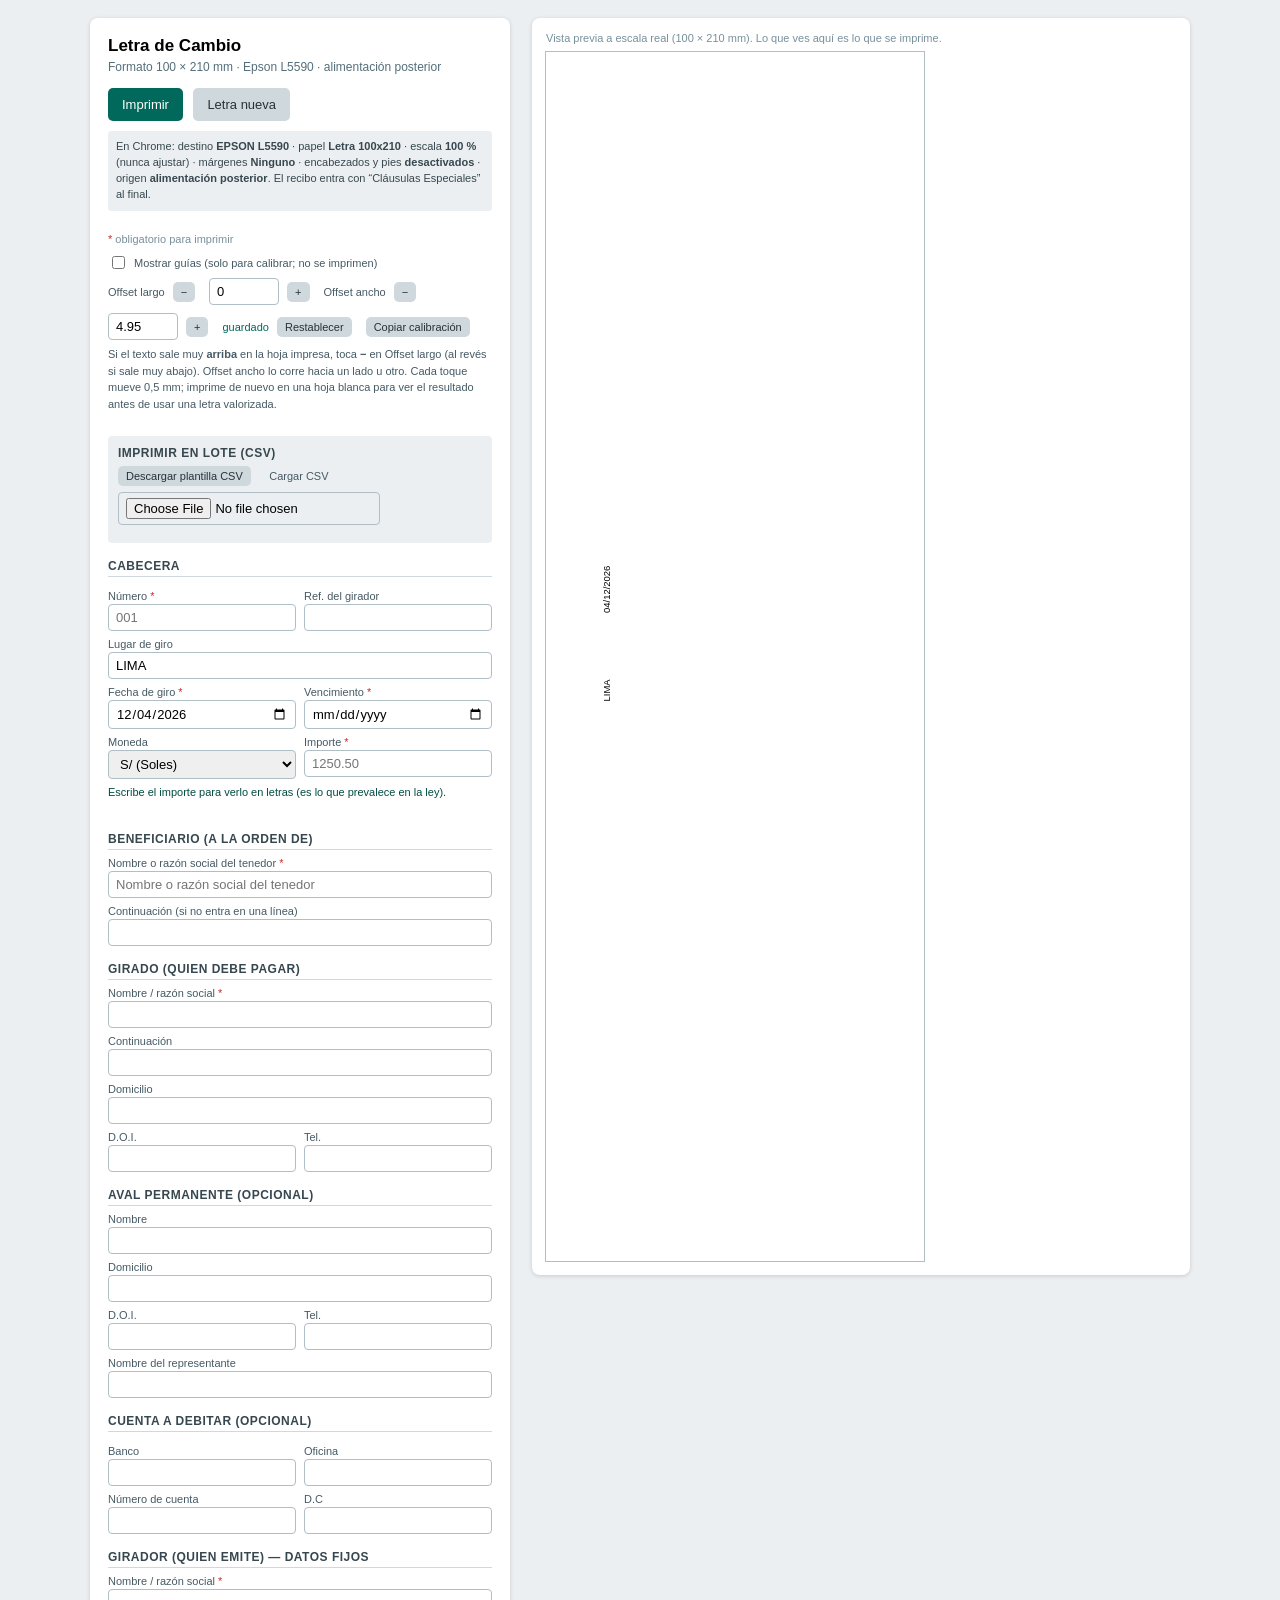
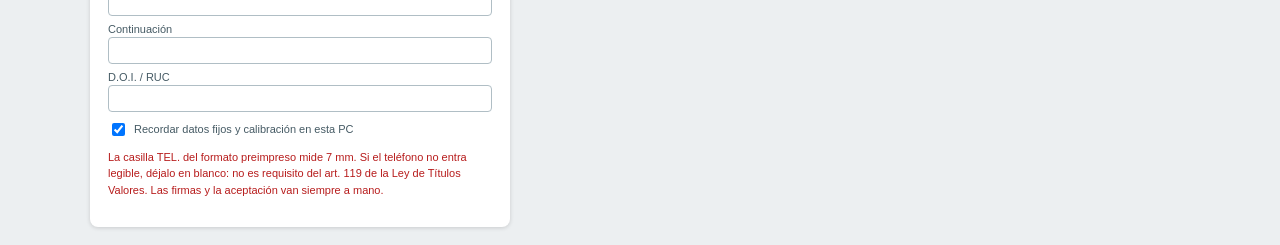
<file: index.html>
<!DOCTYPE html>
<html lang="es">
<head>
<meta charset="utf-8">
<meta name="viewport" content="width=device-width,initial-scale=1">
<title>Letra de Cambio &mdash; 100 x 210 mm</title>
<link rel="stylesheet" href="css/estilos.css">
</head>
<body>

<div class="app">

  <!-- ===================== FORMULARIO ===================== -->
  <div class="panel">
    <div class="acciones">
      <h1>Letra de Cambio</h1>
      <p class="sub">Formato 100 &times; 210 mm &middot; Epson L5590 &middot; alimentaci&oacute;n posterior</p>

      <button type="button" class="pri" onclick="imprimirLetra()">Imprimir</button>
      <button type="button" class="sec" onclick="limpiarVariables()">Letra nueva</button>

      <p class="receta">
        En Chrome: destino <strong>EPSON L5590</strong> &middot; papel <strong>Letra 100x210</strong>
        &middot; escala <strong>100 %</strong> (nunca ajustar)
        &middot; m&aacute;rgenes <strong>Ninguno</strong>
        &middot; encabezados y pies <strong>desactivados</strong>
        &middot; origen <strong>alimentaci&oacute;n posterior</strong>.
        El recibo entra con &ldquo;Cl&aacute;usulas Especiales&rdquo; al final.
      </p>

      <p class="aviso" id="aviso"></p>
      <p class="leyenda"><span class="req">*</span> obligatorio para imprimir</p>

      <div class="chk">
        <input type="checkbox" id="guias">
        <label for="guias">Mostrar gu&iacute;as (solo para calibrar; no se imprimen)</label>
      </div>

      <div class="cal">
        <span class="cal-lbl">Offset largo</span>
        <button type="button" class="sec mini" onclick="nudge('ox',-0.5)" title="Bajar el contenido en la hoja">&minus;</button>
        <input type="number" step="0.1" id="ox" value="0">
        <button type="button" class="sec mini" onclick="nudge('ox',0.5)" title="Subir el contenido en la hoja">+</button>

        <span class="cal-lbl">Offset ancho</span>
        <button type="button" class="sec mini" onclick="nudge('oy',-0.5)" title="Mover el contenido hacia un lado">&minus;</button>
        <input type="number" step="0.1" id="oy" value="4.95">
        <button type="button" class="sec mini" onclick="nudge('oy',0.5)" title="Mover el contenido hacia el otro lado">+</button>

        <span class="ok" id="calok"></span>
        <button type="button" class="sec mini" onclick="restablecerCalibracion()">Restablecer</button>
        <button type="button" class="sec mini" onclick="copiarCalibracion()">Copiar calibraci&oacute;n</button>
      </div>
      <p class="pista">
        Si el texto sale muy <strong>arriba</strong> en la hoja impresa, toca <strong>&minus;</strong> en Offset largo
        (al rev&eacute;s si sale muy abajo). Offset ancho lo corre hacia un lado u otro. Cada toque mueve 0,5&nbsp;mm;
        imprime de nuevo en una hoja blanca para ver el resultado antes de usar una letra valorizada.
      </p>
    </div>

    <div class="lote">
      <h2>Imprimir en lote (CSV)</h2>
      <button type="button" class="sec mini" onclick="descargarPlantillaCSV()">Descargar plantilla CSV</button>
      <label for="csvFile">Cargar CSV</label>
      <input type="file" id="csvFile" accept=".csv">
      <p class="loteInfo" id="loteInfo"></p>
      <div class="loteNav" id="loteNav" style="display:none">
        <button type="button" class="sec mini" onclick="loteAnterior()">&larr; Anterior</button>
        <span id="loteContador"></span>
        <button type="button" class="sec mini" onclick="loteSiguiente()">Siguiente &rarr;</button>
        <button type="button" class="sec mini" onclick="salirLote()">Salir del lote</button>
      </div>
    </div>

    <h2>Cabecera</h2>
    <div class="row">
      <div><label for="numero">N&uacute;mero <span class="req">*</span></label><input id="numero" placeholder="001" autocomplete="off"></div>
      <div><label for="ref">Ref. del girador</label><input id="ref" autocomplete="off"></div>
    </div>
    <label for="lugar">Lugar de giro</label>
    <input id="lugar" value="LIMA">
    <div class="row">
      <div><label for="fgiro">Fecha de giro <span class="req">*</span></label><input id="fgiro" type="date"></div>
      <div><label for="fvenc">Vencimiento <span class="req">*</span></label><input id="fvenc" type="date"></div>
    </div>
    <div class="row">
      <div>
        <label for="moneda">Moneda</label>
        <select id="moneda">
          <option value="PEN">S/ (Soles)</option>
          <option value="USD">US$ (D&oacute;lares)</option>
        </select>
      </div>
      <div>
        <label for="importe">Importe <span class="req">*</span></label>
        <input id="importe" placeholder="1250.50" inputmode="decimal" autocomplete="off">
      </div>
    </div>
    <p class="letrasvivo" id="letrasvivo"></p>

    <h2>Beneficiario (a la orden de)</h2>
    <label for="orden1">Nombre o raz&oacute;n social del tenedor <span class="req">*</span></label>
    <input id="orden1" placeholder="Nombre o raz&oacute;n social del tenedor" autocomplete="organization">
    <label for="orden2">Continuaci&oacute;n (si no entra en una l&iacute;nea)</label>
    <input id="orden2">

    <h2>Girado (quien debe pagar)</h2>
    <label for="gdo_nom">Nombre / raz&oacute;n social <span class="req">*</span></label><input id="gdo_nom">
    <label for="gdo_nom2">Continuaci&oacute;n</label><input id="gdo_nom2">
    <label for="gdo_dom">Domicilio</label><input id="gdo_dom">
    <div class="row">
      <div><label for="gdo_doi">D.O.I.</label><input id="gdo_doi" autocomplete="off"></div>
      <div><label for="gdo_tel">Tel.</label><input id="gdo_tel" autocomplete="off"></div>
    </div>

    <h2>Aval permanente (opcional)</h2>
    <label for="av_nom">Nombre</label><input id="av_nom">
    <label for="av_dom">Domicilio</label><input id="av_dom">
    <div class="row">
      <div><label for="av_doi">D.O.I.</label><input id="av_doi" autocomplete="off"></div>
      <div><label for="av_tel">Tel.</label><input id="av_tel" autocomplete="off"></div>
    </div>
    <label for="av_rep">Nombre del representante</label><input id="av_rep">

    <h2>Cuenta a debitar (opcional)</h2>
    <div class="row">
      <div><label for="bco">Banco</label><input id="bco"></div>
      <div><label for="ofi">Oficina</label><input id="ofi"></div>
    </div>
    <div class="row">
      <div><label for="cta">N&uacute;mero de cuenta</label><input id="cta" autocomplete="off"></div>
      <div class="dc"><label for="dc">D.C</label><input id="dc" autocomplete="off"></div>
    </div>

    <h2>Girador (quien emite) &mdash; datos fijos</h2>
    <label for="gdr_nom">Nombre / raz&oacute;n social <span class="req">*</span></label><input id="gdr_nom">
    <label for="gdr_nom2">Continuaci&oacute;n</label><input id="gdr_nom2">
    <label for="gdr_doi">D.O.I. / RUC</label><input id="gdr_doi" autocomplete="off">

    <div class="chk">
      <input type="checkbox" id="recordar" checked>
      <label for="recordar">Recordar datos fijos y calibraci&oacute;n en esta PC</label>
    </div>

    <p class="nota">
      La casilla TEL. del formato preimpreso mide 7 mm. Si el tel&eacute;fono no entra legible,
      d&eacute;jalo en blanco: no es requisito del art. 119 de la Ley de T&iacute;tulos Valores.
      Las firmas y la aceptaci&oacute;n van siempre a mano.
    </p>
  </div>

  <!-- ===================== VISTA PREVIA ===================== -->
  <div class="vista">
    <p>Vista previa a escala real (100 &times; 210 mm). Lo que ves aqu&iacute; es lo que se imprime.</p>
    <div class="hoja" id="hoja">
      <div class="lienzo">
        <div class="marco" id="marco"></div>
      </div>
    </div>
  </div>

</div>

<script src="js/campos.js"></script>
<script src="js/importe-letras.js"></script>
<script src="js/app.js"></script>
</body>
</html>
</file>
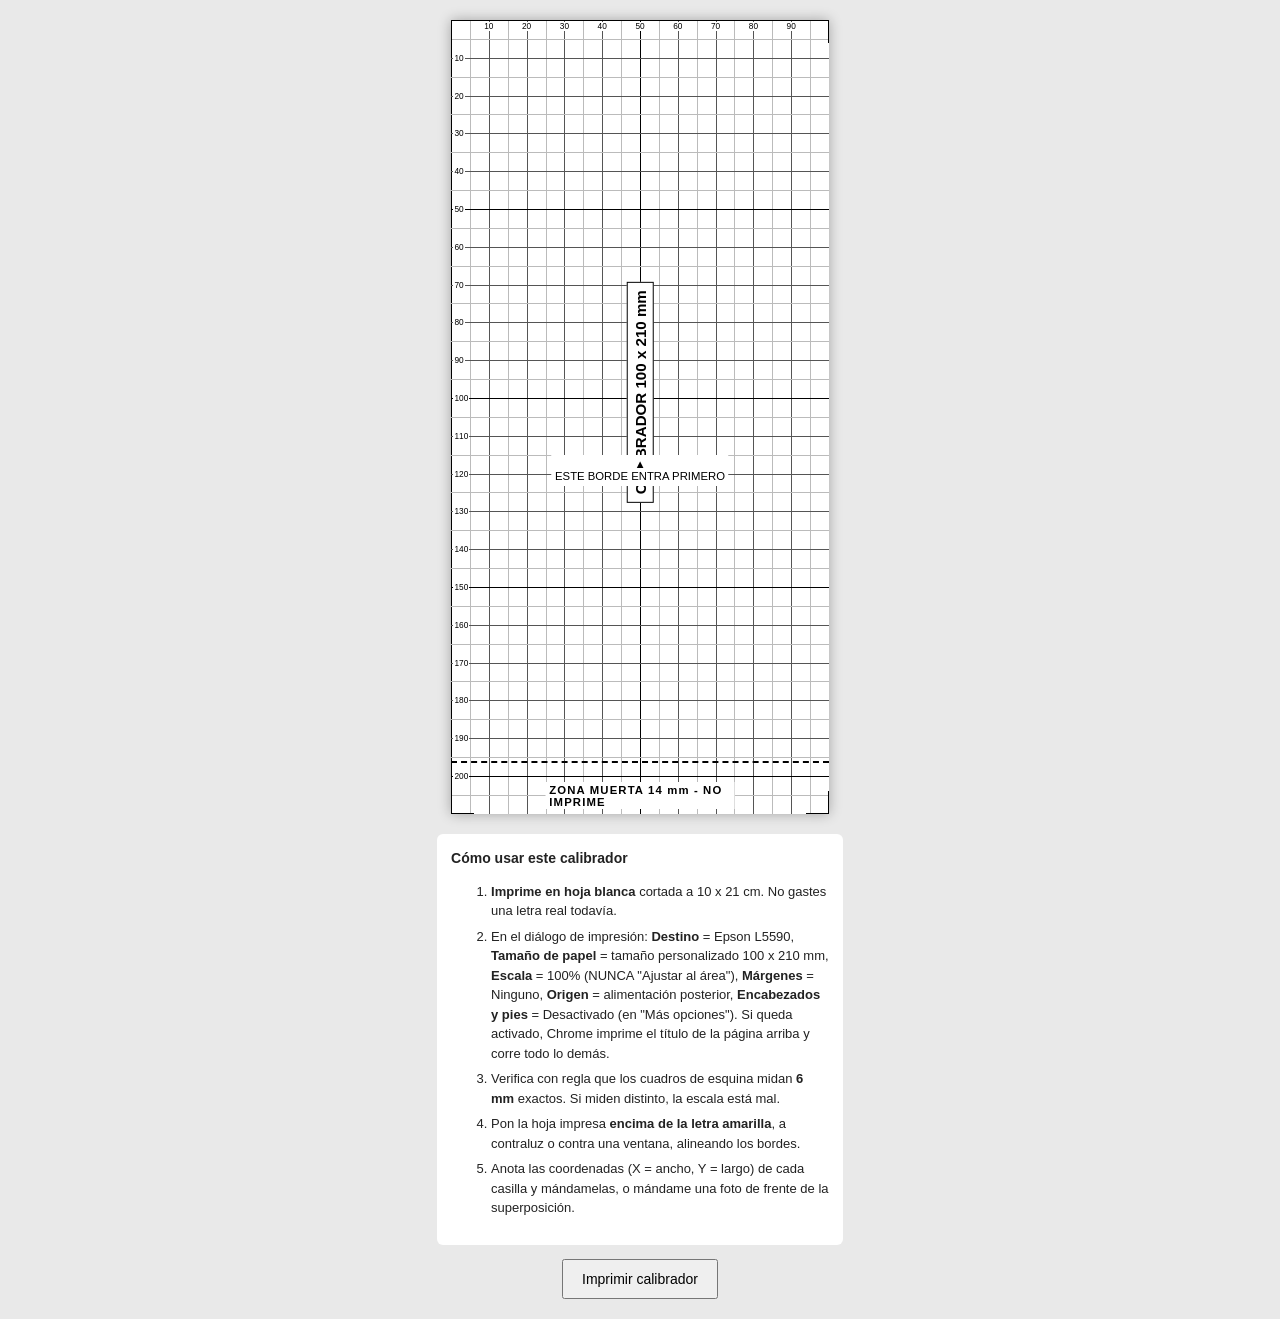
<file: docs/calibrador.html>
<!DOCTYPE html>
<html lang="es">
<head>
<meta charset="utf-8">
<title>Calibrador 100x210 - Letra de Cambio</title>
<style>
  @page { size: 100mm 210mm; margin: 0; }
  html, body { margin: 0; padding: 0; }
  body { font-family: Arial, Helvetica, sans-serif; }

  #hoja {
    position: relative;
    width: 100mm;
    height: 210mm;
    overflow: hidden;
    box-sizing: border-box;
  }

  /* Pin the sheet to the page's top-left corner and hide on-screen-only
     controls, so this still prints at the right size and on one page
     even if the printer dialog is stuck on a paper size other than
     100x210mm (e.g. A4). */
  @media print {
    html, body { width: 100mm; height: 210mm; overflow: hidden; }
    #hoja { position: absolute; top: 0; left: 0; }
    #instrucciones, button { display: none !important; }
  }

  .v, .h { position: absolute; }
  .v { top: 0; height: 210mm; width: 0; border-left: 0.1mm solid #bbb; }
  .h { left: 0; width: 100mm; height: 0; border-top: 0.1mm solid #bbb; }
  .v.d10, .h.d10 { border-color: #555; }
  .v.d50, .h.d50 { border-color: #000; border-width: 0.3mm; }

  .lbl {
    position: absolute;
    font-size: 2.2mm;
    color: #000;
    line-height: 1;
    background: #fff;
    padding: 0 0.3mm;
  }
  .lblx { top: 0.6mm; transform: translateX(-50%); }
  .lbly { left: 0.6mm; transform: translateY(-50%); }

  .muerta {
    position: absolute;
    left: 0; bottom: 0;
    width: 100mm; height: 14mm;
    border-top: 0.6mm dashed #000;
    box-sizing: border-box;
  }
  .muerta span {
    position: absolute;
    left: 50%; top: 5mm;
    transform: translateX(-50%);
    font-size: 3mm; font-weight: bold; letter-spacing: 0.3mm;
    background: #fff; padding: 0.5mm 1mm;
  }

  .marca {
    position: absolute;
    width: 6mm; height: 6mm;
    border: 0.4mm solid #000;
    box-sizing: border-box;
  }
  #m1 { left: 0; top: 0; border-right: none; border-bottom: none; }
  #m2 { right: 0; top: 0; border-left: none; border-bottom: none; }
  #m3 { left: 0; bottom: 0; border-right: none; border-top: none; }
  #m4 { right: 0; bottom: 0; border-left: none; border-top: none; }

  #titulo {
    position: absolute;
    left: 50%; top: 95mm;
    transform: translateX(-50%) rotate(-90deg);
    transform-origin: center;
    font-size: 4mm; font-weight: bold;
    white-space: nowrap;
    background: #fff; padding: 1mm 2mm;
    border: 0.3mm solid #000;
  }
  #flecha {
    position: absolute;
    left: 50%; top: 115mm;
    transform: translateX(-50%);
    text-align: center;
    font-size: 3mm;
    background: #fff; padding: 1mm;
  }

  #instrucciones {
    display: none;
  }
  @media screen {
    body { background: #e9e9e9; padding: 20px; }
    #hoja { background: #fff; margin: 0 auto; box-shadow: 0 0 12px rgba(0,0,0,.3); }
    #instrucciones {
      display: block;
      max-width: 100mm; margin: 20px auto 0;
      font-size: 13px; line-height: 1.5; color: #222;
      background: #fff; padding: 14px; border-radius: 6px;
    }
    #instrucciones h2 { font-size: 14px; margin: 0 0 8px; }
    #instrucciones li { margin-bottom: 6px; }
    button {
      display: block; margin: 14px auto 0; padding: 10px 18px;
      font-size: 14px; cursor: pointer;
    }
  }
</style>
</head>
<body>

<div id="hoja">
  <div class="marca" id="m1"></div>
  <div class="marca" id="m2"></div>
  <div class="marca" id="m3"></div>
  <div class="marca" id="m4"></div>

  <div id="titulo">CALIBRADOR 100 x 210 mm</div>
  <div id="flecha">&#9650;<br>ESTE BORDE ENTRA PRIMERO</div>

  <div class="muerta"><span>ZONA MUERTA 14 mm - NO IMPRIME</span></div>
</div>

<div id="instrucciones">
  <h2>Cómo usar este calibrador</h2>
  <ol>
    <li><b>Imprime en hoja blanca</b> cortada a 10 x 21 cm. No gastes una letra real todavía.</li>
    <li>En el diálogo de impresión: <b>Destino</b> = Epson L5590, <b>Tamaño de papel</b> = tamaño personalizado 100 x 210 mm, <b>Escala</b> = 100% (NUNCA "Ajustar al área"), <b>Márgenes</b> = Ninguno, <b>Origen</b> = alimentación posterior, <b>Encabezados y pies</b> = Desactivado (en "Más opciones"). Si queda activado, Chrome imprime el título de la página arriba y corre todo lo demás.</li>
    <li>Verifica con regla que los cuadros de esquina midan <b>6 mm</b> exactos. Si miden distinto, la escala está mal.</li>
    <li>Pon la hoja impresa <b>encima de la letra amarilla</b>, a contraluz o contra una ventana, alineando los bordes.</li>
    <li>Anota las coordenadas (X = ancho, Y = largo) de cada casilla y mándamelas, o mándame una foto de frente de la superposición.</li>
  </ol>
</div>

<button onclick="window.print()">Imprimir calibrador</button>

<script>
(function () {
  var hoja = document.getElementById('hoja');
  var W = 100, H = 210, paso = 5;
  var frag = document.createDocumentFragment();

  for (var x = 0; x <= W; x += paso) {
    var v = document.createElement('div');
    v.className = 'v' + (x % 50 === 0 ? ' d50' : (x % 10 === 0 ? ' d10' : ''));
    v.style.left = x + 'mm';
    frag.appendChild(v);
    if (x % 10 === 0 && x !== 0 && x !== W) {
      var lx = document.createElement('div');
      lx.className = 'lbl lblx';
      lx.style.left = x + 'mm';
      lx.textContent = x;
      frag.appendChild(lx);
    }
  }

  for (var y = 0; y <= H; y += paso) {
    var h = document.createElement('div');
    h.className = 'h' + (y % 50 === 0 ? ' d50' : (y % 10 === 0 ? ' d10' : ''));
    h.style.top = y + 'mm';
    frag.appendChild(h);
    if (y % 10 === 0 && y !== 0 && y !== H) {
      var ly = document.createElement('div');
      ly.className = 'lbl lbly';
      ly.style.top = y + 'mm';
      ly.textContent = y;
      frag.appendChild(ly);
    }
  }

  hoja.insertBefore(frag, hoja.firstChild);
})();
</script>

</body>
</html>
</file>
<file: css/estilos.css>
/* ============================================================
   Letra de Cambio - formato 100 x 210 mm
   Impresion sobre formato preimpreso (Epson L5590, bandeja posterior)

   CALIBRACION: los dos unicos valores que se tocan son --ox y --oy.
   Se pueden cambiar desde la interfaz y quedan guardados en el navegador.
   ============================================================ */

:root{
  /* Defaults; app.js overwrites these from CAL_DEF / the offset inputs. */
  --ox: 3.9mm;   /* along the 210 mm axis */
  --oy: 4.95mm;  /* along the 100 mm axis */

  --tinta:#000;
  --fuente:"Arial","Helvetica",sans-serif;

  /* medidas reales del marco preimpreso, tomadas del escaneo a 300 dpi */
  --marco-largo: 202.2mm;
  --marco-ancho: 90.1mm;
}

/* 320mm tall instead of 210mm while the A4 workaround (BASE_OX) is
   active — see the @media print block below. Put back to 100mm 210mm
   once BASE_OX is removed. */
@page{ size:100mm 320mm; margin:0; }
html,body{margin:0;padding:0;}

/* ------------------------------------------------------------
   La hoja fisica: 100 mm de ancho x 210 mm de alto.
   El recibo entra a la impresora por el lado corto (100 mm),
   con el extremo de "Clausulas Especiales" al final.
   ------------------------------------------------------------ */
.hoja{
  position:relative;
  width:100mm; height:320mm; /* 320 instead of 210 while BASE_OX workaround is active, see js/campos.js */
  overflow:hidden;
  background:#fff;
}

/* ------------------------------------------------------------
   El lienzo se dibuja en orientacion natural de lectura
   (210 mm de ancho x 100 mm de alto) y luego se gira -90 grados
   para caer sobre la hoja. Asi las coordenadas de los campos
   se escriben como se leen en el formato.
   ------------------------------------------------------------ */
.lienzo{
  position:absolute;
  width:210mm; height:100mm;
  top:0; left:0;
  transform-origin:0 0;
  transform:translate(0,210mm) rotate(-90deg);
}

/* El marco preimpreso dentro de la hoja */
.marco{
  position:absolute;
  left:var(--ox); top:var(--oy);
  width:var(--marco-largo); height:var(--marco-ancho);
}

/* Cada campo impreso */
.c{
  position:absolute;
  font-family:var(--fuente);
  font-size:2.5mm;
  line-height:3.2mm;
  color:var(--tinta);
  white-space:nowrap;
  overflow:hidden;
  box-sizing:border-box;
  display:flex;
  align-items:flex-end;
}
.c.ctr{justify-content:center;}
.c.sm{font-size:2.1mm;}
.c.bg{font-size:2.9mm;}
/* Shrinks the line box itself (not just the guide rectangle) so text
   sits higher, clear of the printed line below it. Must be paired
   with a matching smaller h in campos.js, or the box and the text's
   real anchor point stop matching and the fix is invisible again. */
.c.compacto{line-height:2.4mm;}

/* Guias de calibracion */
.guias .c{outline:0.2mm dashed #d00;}
.guias .marco{outline:0.3mm solid #06c;}

/* ============================ PANTALLA ============================ */
@media screen{
  body{background:#eceff1;font-family:var(--fuente);padding:18px;}
  .app{max-width:1100px;margin:0 auto;display:grid;grid-template-columns:420px 1fr;gap:22px;align-items:start;}
  .panel{background:#fff;padding:18px;border-radius:8px;box-shadow:0 1px 4px rgba(0,0,0,.15);}
  h1{font-size:17px;margin:0 0 4px;}
  .sub{font-size:12px;color:#546e7a;margin:0 0 14px;}
  h2{font-size:12px;text-transform:uppercase;letter-spacing:.5px;color:#37474f;margin:16px 0 6px;border-bottom:1px solid #cfd8dc;padding-bottom:3px;}
  label{display:block;font-size:11px;color:#455a64;margin:7px 0 2px;}
  input,select,textarea{width:100%;box-sizing:border-box;padding:5px 7px;font-size:13px;border:1px solid #b0bec5;border-radius:4px;font-family:inherit;}
  .row{display:flex;gap:8px;}
  .row>div{flex:1;}
  .acciones{position:sticky;top:0;background:#fff;padding-bottom:10px;z-index:5;}
  button{padding:9px 14px;font-size:13px;border:0;border-radius:5px;cursor:pointer;margin-right:6px;}
  .pri{background:#00695c;color:#fff;}
  .sec{background:#cfd8dc;color:#263238;}
  .chk{font-size:12px;color:#455a64;margin-top:8px;display:flex;align-items:center;gap:6px;}
  .chk input{width:auto;}
  .chk label{margin:0;}
  .cal{display:flex;gap:8px;align-items:center;margin-top:6px;flex-wrap:wrap;}
  .cal input{width:70px;}
  .cal-lbl{font-size:11px;color:#455a64;}
  .mini{padding:4px 8px;font-size:11px;}
  .dc{flex:0 0 70px;}
  .vista{background:#fff;padding:14px;border-radius:8px;box-shadow:0 1px 4px rgba(0,0,0,.15);overflow:auto;}
  .vista p{font-size:11px;color:#78909c;margin:0 0 8px;}
  .hoja{outline:1px solid #b0bec5;}
  .nota{font-size:11px;color:#b71c1c;margin-top:10px;line-height:1.5;}
  .ok{font-size:11px;color:#00695c;}
  .pista{font-size:11px;color:#455a64;line-height:1.5;margin:6px 0 0;}
  .req{color:#c62828;}
  .leyenda{font-size:11px;color:#78909c;margin:2px 0 0;}
  input.falta,select.falta{border-color:#c62828;background:#fdecea;}
  .lote{margin:14px 0;padding:10px;background:#eceff1;border-radius:4px;}
  .lote h2{margin-top:0;border-bottom:none;padding-bottom:0;}
  .lote label{display:inline;margin:0 0 0 8px;}
  .lote input[type=file]{width:auto;display:block;margin-top:6px;}
  .loteInfo{font-size:11px;color:#455a64;margin:8px 0 0;}
  .loteNav{display:flex;align-items:center;gap:8px;margin-top:8px;flex-wrap:wrap;}
  .loteNav span{font-size:12px;color:#263238;font-weight:600;}
  .receta{font-size:11px;color:#37474f;line-height:1.45;margin:10px 0 6px;padding:8px;background:#eceff1;border-radius:4px;}
  .aviso{font-size:12px;min-height:1.2em;margin:4px 0 0;line-height:1.4;}
  .aviso.warn{color:#b71c1c;}
  .aviso.ok{color:#00695c;}
  .letrasvivo{font-size:11px;color:#004d40;margin:6px 0 0;line-height:1.4;min-height:2.8em;}
}

/* ============================ IMPRESION ============================ */
@media print{
  /* Height bumped from 210mm to 320mm as part of the TEMPORARY A4
     workaround (see BASE_OX in js/campos.js): with the printer stuck
     on A4 (297mm long) instead of a real 100x210mm paper size, the
     content has to be pushed tens of mm down the page to land in the
     right place, and 210mm isn't tall enough to hold it without
     clipping. Put this back to 210mm once BASE_OX is removed. */
  html,body{
    width:100mm; height:320mm;
    margin:0; padding:0;
    background:#fff;
    overflow:hidden;
    print-color-adjust:exact;
    -webkit-print-color-adjust:exact;
  }
  .panel,.vista p,.nota,.receta,.aviso,.letrasvivo{display:none !important;}
  .app,.vista{
    display:block;
    max-width:none;
    width:100mm; height:320mm;
    margin:0; padding:0;
    overflow:hidden;
    background:#fff;
    box-shadow:none;
    border-radius:0;
  }
  .hoja{
    outline:none;
    position:absolute;
    top:0; left:0;
    height:320mm;
  }
}
</file>
